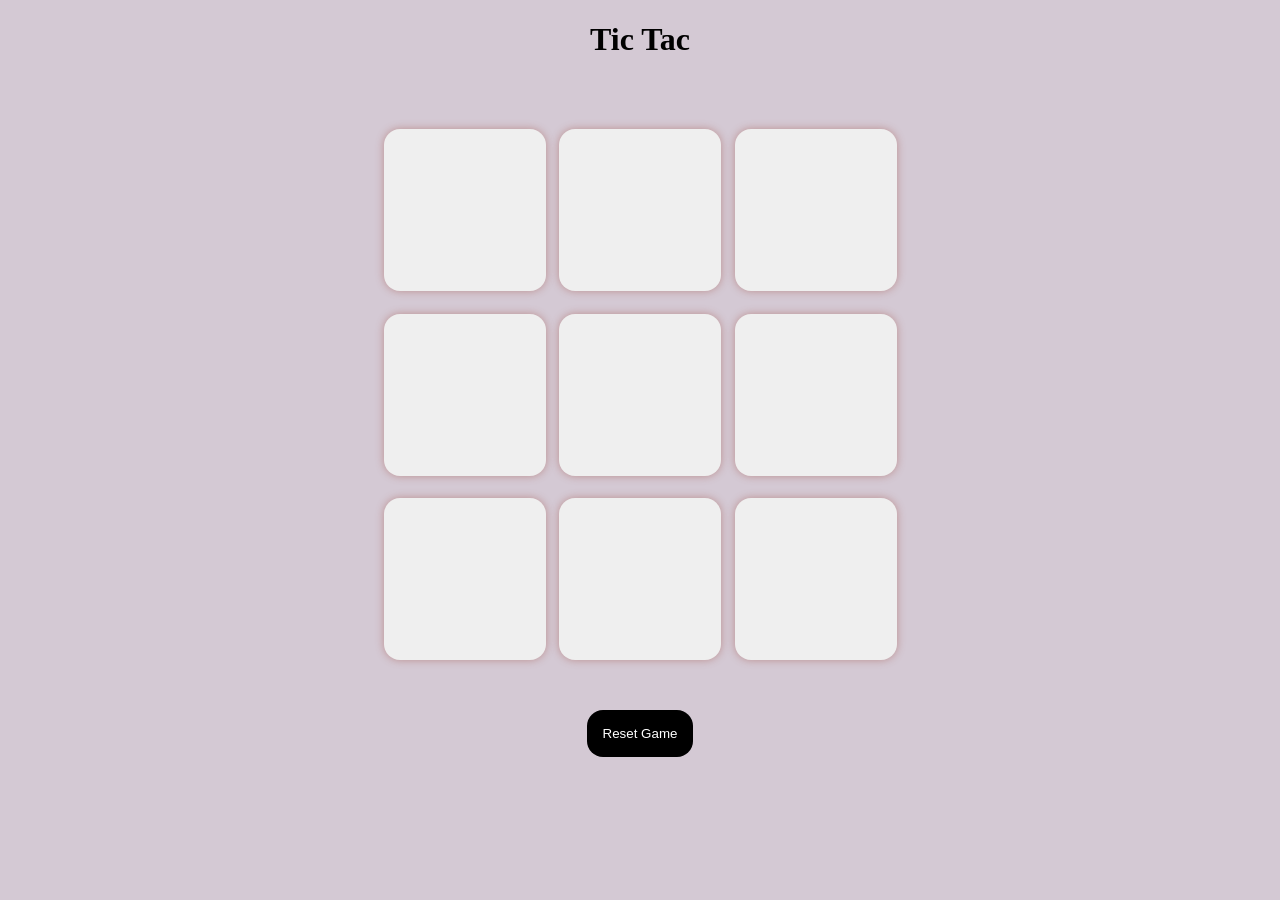
<file: rock/tic/tic/index.html>
<!DOCTYPE html>
<html lang="en">

<head>
  <meta charset="UTF-8">
  <meta name="viewport" content="width=device-width, initial-scale=1.0">
  <title>Document</title>
</head>





<body>
  <message class=" msg-container hide">
    <p id="msg">winner</p>
    <button id="newbutton">New Game</button>
  </message>
  <main>
    <h1>Tic Tac</h1>
    <div class="container">
      <div class="game">

        <button class="btn"></button>
        <button class="btn"></button>
        <button class="btn"></button>
        <button class="btn"></button>
        <button class="btn"></button>
        <button class="btn"></button>
        <button class="btn"></button>
        <button class="btn"></button>
        <button class="btn"></button>
      </div>
    </div>
    <button id="resetbutton"> Reset Game</button>
    
  </main>
  <link rel="stylesheet" href="style.css">

  <script src="script.js"></script>
</body>

</html>
</file>
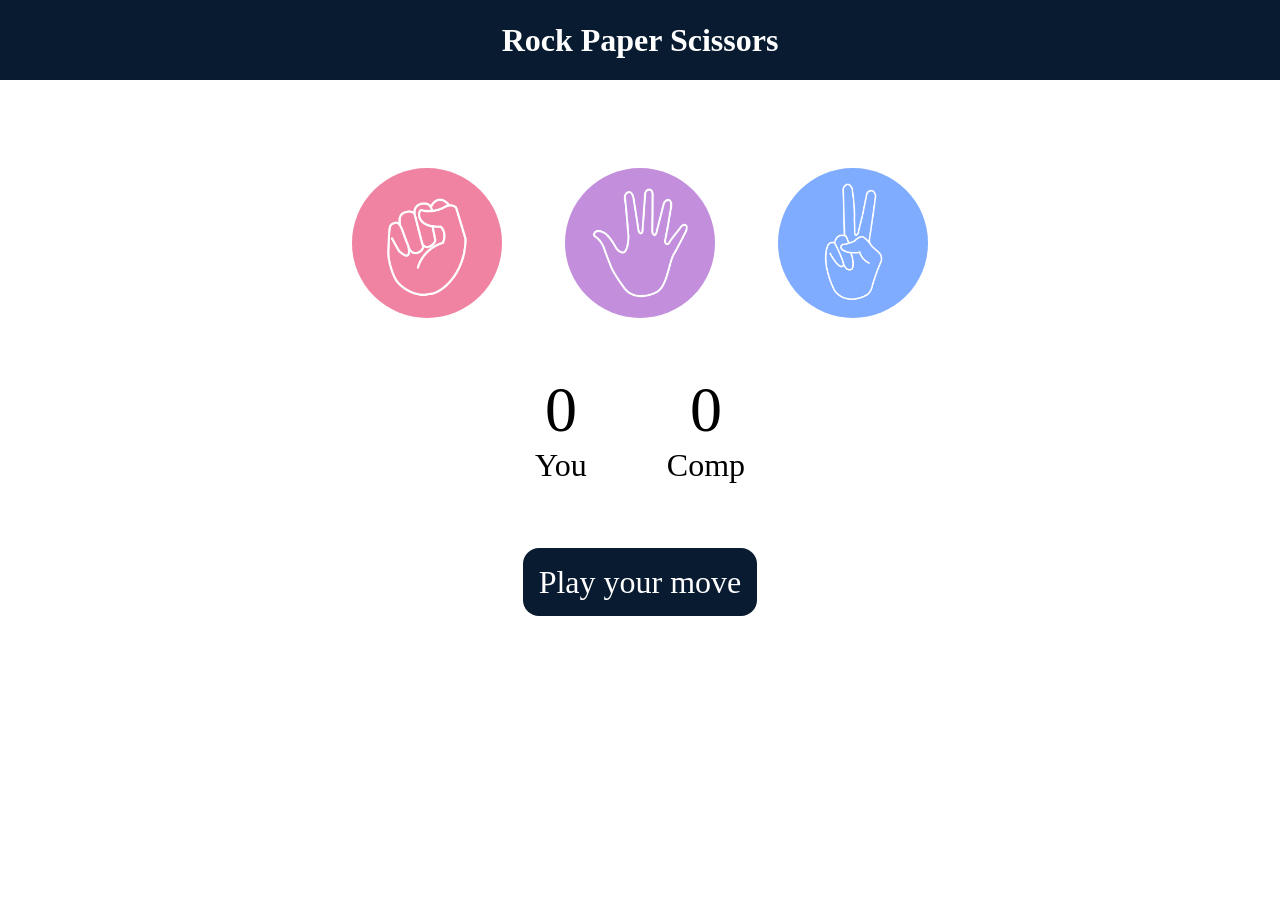
<file: rock/rock.html>
<!DOCTYPE html>
<html lang="en">

<head>
  <meta charset="UTF-8" />
  <meta name="viewport" content="width=device-width, initial-scale=1.0" />
  <title>Rock Paper Scissors Game</title>
  <link rel="stylesheet" href="rock.css" />
</head>

<body>
  <h1>Rock Paper Scissors</h1>
  <div class="choices">
    <div class="choice" id="rock">
      <img src="images/rock.png" />
    </div>
    <div class="choice" id="paper">
      <img src="images/paper.png" />
    </div>
    <div class="choice" id="scissors">
      <img src="images/scissors.png" />
    </div>
  </div>

  <div class="score-board">
    <div class="score">
      <p id="user-score">0</p>
      <p>You</p>
    </div>
    <div class="score">
      <p id="comp-score">0</p>
      <p>Comp</p>
    </div>
  </div>

  <div class="msg-container">
    <p id="msg">Play your move</p>
  </div>
  <script src="rock.js"></script>
</body>

</html>
</file>
<file: rock/tic/tic/style.css>
body{
      background-color: rgba(56, 2, 56, 0.21);
      text-align: center;
    }
    .container{
      height: 70vh;
      display: flex;
      flex-wrap: wrap;
      justify-content: center;
      align-items: center;
      gap: 1.5vmin;
   
    }
    .game{
      height: 60vmin;
      width: 60vmin;
      display: flex;
      flex-wrap: wrap;
      justify-content: center;
      align-items: center;
      gap: 1.5vmin;
   

    }
    .btn{
      height: 18vmin;
      width: 18vmin;
      border-radius: 1rem;
      border: none;
      box-shadow: 0 0 1vmin rosybrown;
      font-size: 8vmin;
      color: tomato;

    }
    
    #resetbutton{
      padding: 1rem;
      font-size:1.25 ;
      background-color: black;
      color: white;
      border-radius:1rem ;
      border :none;

    }
    #newbutton{
          padding: 1rem;
      font-size:1.25 ;
      background-color: black;
      color: white;
      border-radius:1rem ;
      border :none;

    }
    #msg{
      color: rgb(189, 221, 109);
      font-size: 8vmin;

    }
    .msgcontainer{
      height: 100vmin;
      display: flex;
      justify-content: center;
      align-items: center;
      flex-direction: column;
      gap : 2rem;
    }
    .hide{
      display: none;
    } 
   #newbutton{
    cursor: pointer;
   }
      #newbutton:hover{
      background-color: aliceblue;
    color: black;
    }
   
   #resetbutton{
    cursor: pointer;
    
   }
    #resetbutton:hover{
    background-color: aliceblue;
    color: black;
   }
</file>
<file: rock/rock.css>
* {
  margin: 0;
  padding: 0;
  text-align: center;
}

h1 {
  background-color: #081b31;
  color: #fff;
  height: 5rem;
  line-height: 5rem;
}

.choice {
  height: 165px;
  width: 165px;
  border-radius: 50%;
  display: flex;
  justify-content: center;
  align-items: center;
}

.choice:hover {
  cursor: pointer;
  background-color: #081b31;
}

img {
  height: 150px;
  width: 150px;
  object-fit: cover;
  border-radius: 50%;
}

.choices {
  display: flex;
  justify-content: center;
  align-items: center;
  gap: 3rem;
  margin-top: 5rem;
}

.score-board {
  display: flex;
  justify-content: center;
  align-items: center;
  font-size: 2rem;
  margin-top: 3rem;
  gap: 5rem;
}

#user-score,
#comp-score {
  font-size: 4rem;
}

.msg-container {
  margin-top: 5rem;
}

#msg {
  background-color: #081b31;
  color: #fff;
  font-size: 2rem;
  display: inline;
  padding: 1rem;
  border-radius: 1rem;
}
</file>
